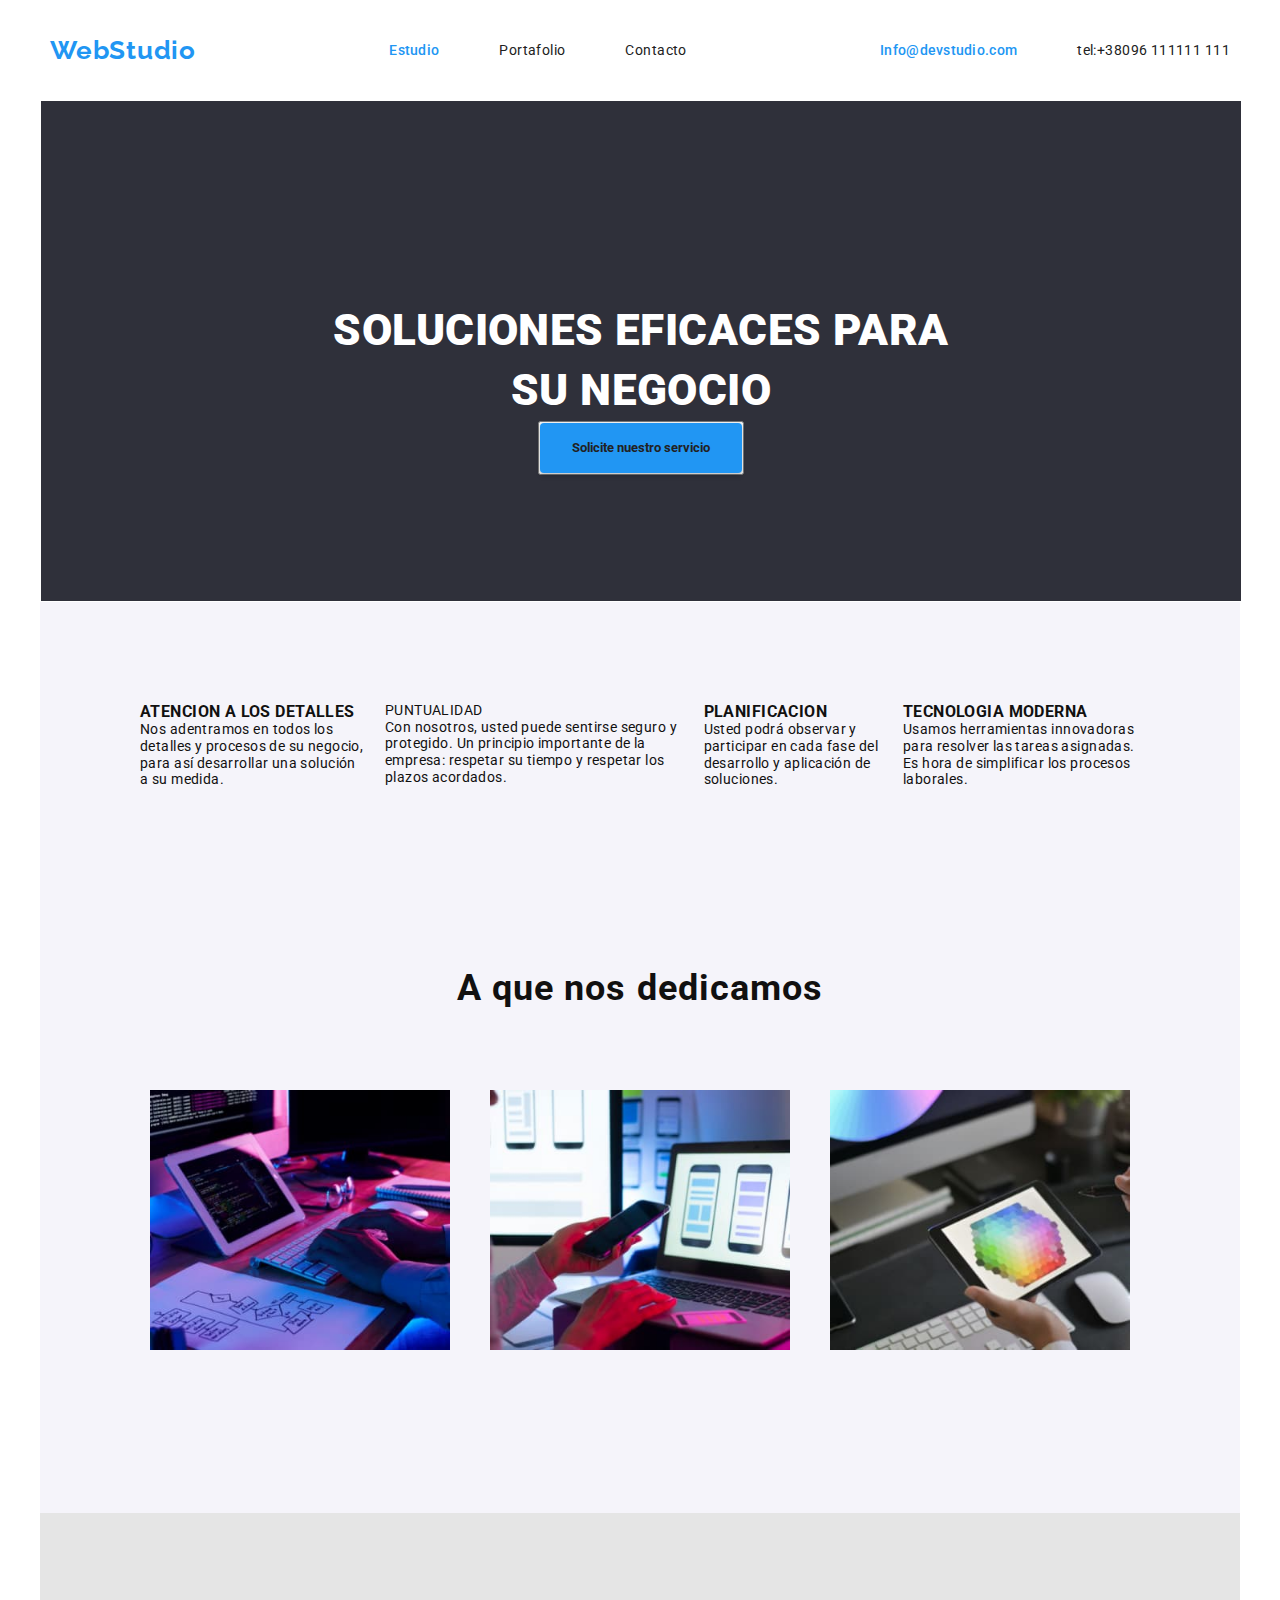
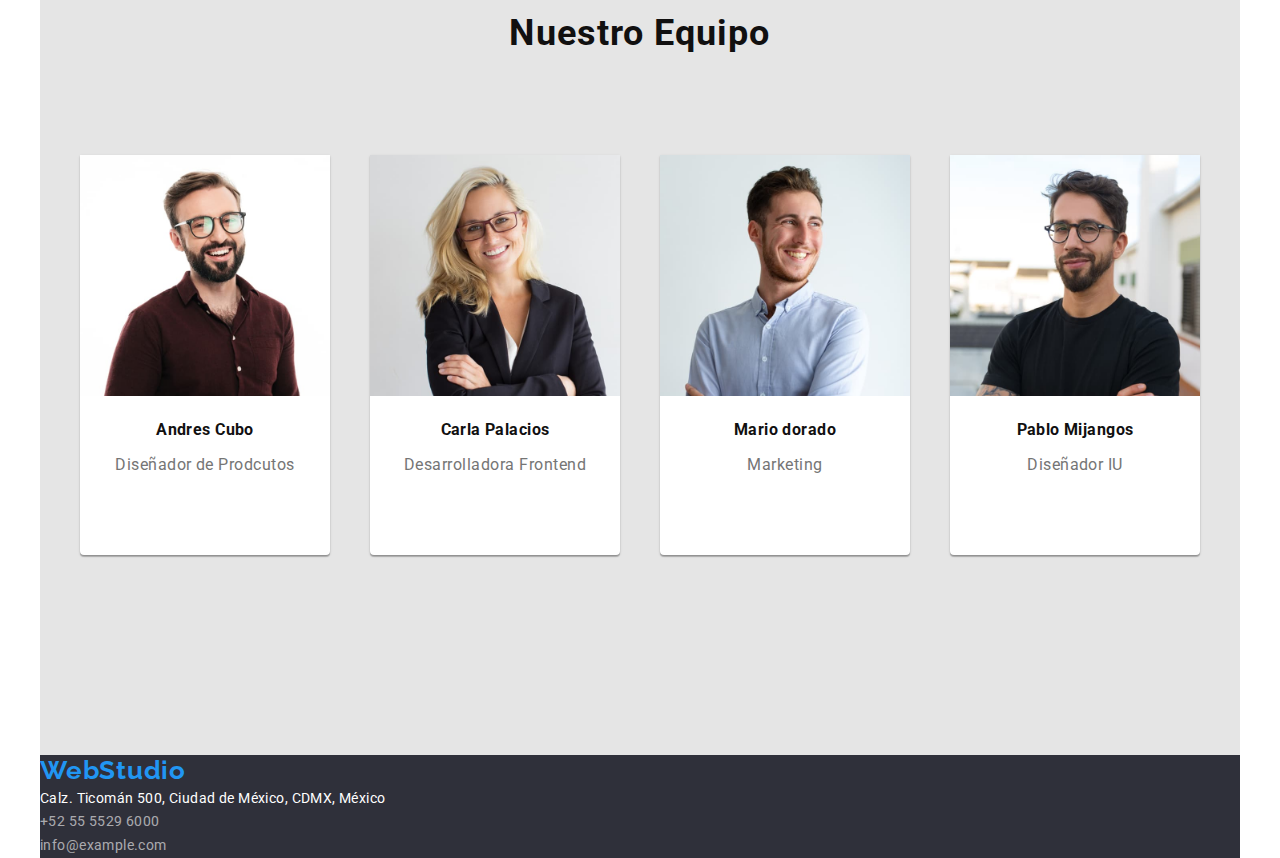
<file: index.html>
<!DOCTYPE html>
<html lang="en">
  <head>
    <meta charset="UTF-8" />
    <meta http-equiv="X-UA-Compatible" content="IE=edge" />
    <meta name="viewport" content="width=device-width, initial-scale=1.0" />
    <title>Principal</title>
    <link rel="stylesheet" href="./css/styles.css" />
    <link rel="stylesheet" href="./portafolio.html" />
    <link rel="preconnect" href="https://fonts.googleapis.com" />
    <link rel="preconnect" href="https://fonts.gstatic.com" crossorigin />
    <link rel="preconnect" href="https://fonts.googleapis.com" />
    <link rel="preconnect" href="https://fonts.gstatic.com" crossorigin />
    <link
      href="https://fonts.googleapis.com/css2?family=Raleway:wght@700&family=Roboto:wght@400;500;700;900&display=swap"
      rel="stylesheet"
    />
  </head>
  <body class="body contenedores">
    <header class="header">
      <nav class="nav">
        <h1><a href="./index.html" class="logo">WebStudio</a></h1>
        <ul class="nav-menu">
          <li>
            <a href="./index.html" class="underlined nav-blue">Estudio</a>
          </li>
          <li><a href="./portafolio.html" class="underlined">Portafolio</a></li>
          <li><a href="./portafolio.html" class="underlined">Contacto</a></li>
        </ul>
        <ul class="nav-contacts">
          <li>
            <a href="#" class="underlined nav-blue">Info@devstudio.com</a>
          </li>
          <li><a href="#" class="underlined">tel:+38096 111111 111</a></li>
        </ul>
      </nav>
    </header>

    <main class="main">
      <section class="section contenedores">
        <h1 class="banner"><p>SOLUCIONES EFICACES PARA</p></h1>
        <h1 class="banner">SU NEGOCIO</h1>
        <button>
          <a href="#" class="button underlined">Solicite nuestro servicio</a>
        </button>
      </section>

      <section class="contenedores">
        <ul class="section-paragraph">
          <li>
            <article>
              <h3 class=".tittle-paragraph">ATENCION A LOS DETALLES</h3>
              <p>
                Nos adentramos en todos los detalles y procesos de su negocio,
                para así desarrollar una solución a su medida.
              </p>
            </article>
          </li>
          <li>
            PUNTUALIDAD
            <p>
              Con nosotros, usted puede sentirse seguro y protegido. Un
              principio importante de la empresa: respetar su tiempo y respetar
              los plazos acordados.
            </p>
          </li>
          <li>
            <h3>PLANIFICACION</h3>
            <p>
              Usted podrá observar y participar en cada fase del desarrollo y
              aplicación de soluciones.
            </p>
          </li>
          <li>
            <h3>TECNOLOGIA MODERNA</h3>
            <p>
              Usamos herramientas innovadoras para resolver las tareas
              asignadas. Es hora de simplificar los procesos laborales.
            </p>
          </li>
        </ul>
      </section>

      <section class="pictures contenedores">
        <div>
          <h2 class="tittle">A que nos dedicamos</h2>
          <ul class="pictures">
            <li><img src="./images/image1.jpg" alt="imagen1" width="300" /></li>
            <li><img src="./images/Image2.jpg" alt="imagen2" width="300" /></li>
            <li><img src="./images/Image3.jpg" alt="imagen3" width="300" /></li>
          </ul>
        </div>
      </section>
    </main>
    <section class="team contenedores">
      <div class="contenedores">
        <h2 class="tittle">Nuestro Equipo</h2>
        <ul class="team">
          <li>
            <article class="box-style">
              <img src="./images/Image4.jpg" alt="Image4" width="250" />
              <h3 class="space">Andres Cubo</h3>
              <p class="style-letter">Diseñador de Prodcutos</p>
            </article>
          </li>
          <li>
            <article class="box-style">
              <img src="./images/Image5.jpg" alt="Image5" width="250" />
              <h3 class="space">Carla Palacios</h3>
              <p class="style-letter">Desarrolladora Frontend</p>
            </article>
          </li>

          <li>
            <article class="box-style">
              <img src="./images/Image6.jpg" alt="Image6" width="250" />
              <h3 class="space">Mario dorado</h3>
              <p class="style-letter">Marketing</p>
            </article>
          </li>
          <li>
            <article class="box-style">
              <img src="./images/Image7.jpg" alt="Image7" width="250" />
              <h3 class="space">Pablo Mijangos</h3>
              <p class="style-letter">Diseñador IU</p>
            </article>
          </li>
        </ul>
      </div>
    </section>
    <footer class="footer">
      <ul class="footer2">
        <span class="logo">WebStudio</span>
        <li>
          <a href="address" class="color-address"
            >Calz. Ticomán 500, Ciudad de México, CDMX, México</a
          >
        </li>
        <li><a href="phone" class="color-footer">+52 55 5529 6000</a></li>
        <li><a href="mail" class="color-footer">info@example.com</a></li>
      </ul>
    </footer>
  </body>
</html>
</file>
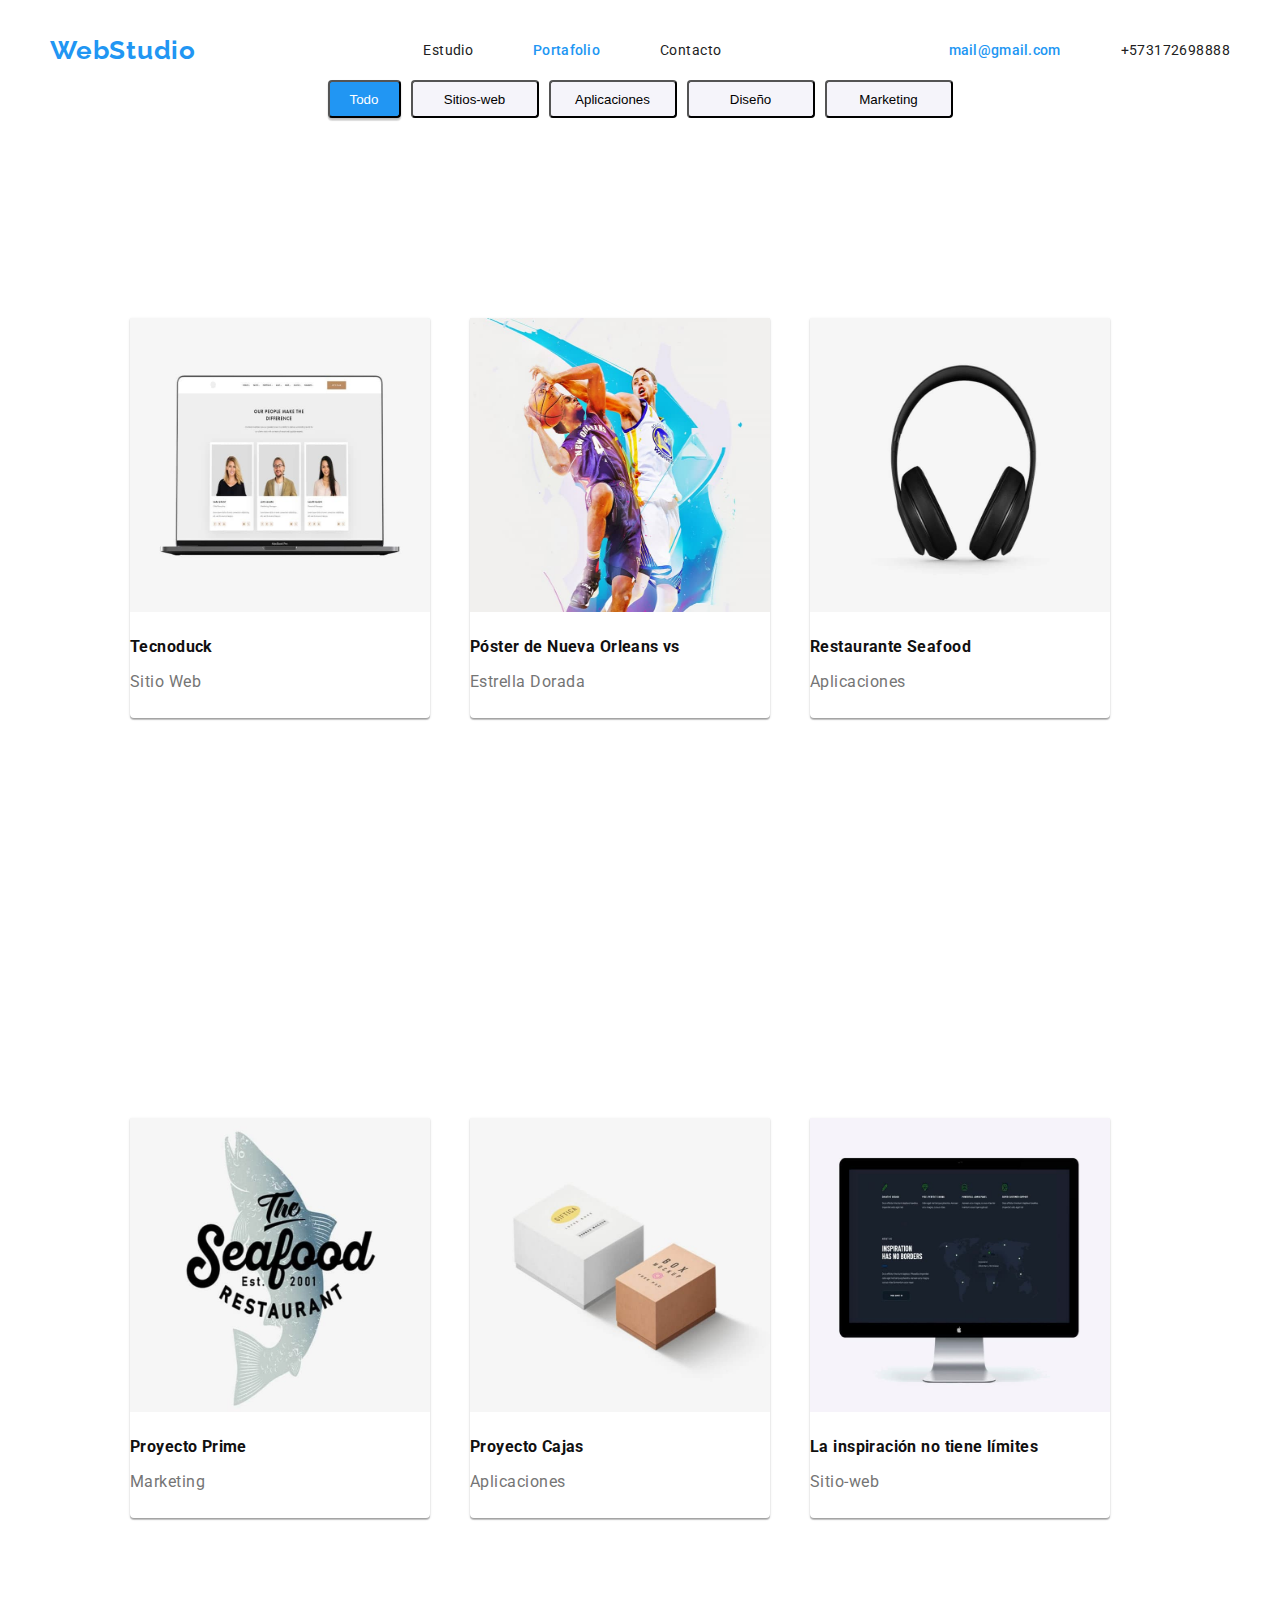
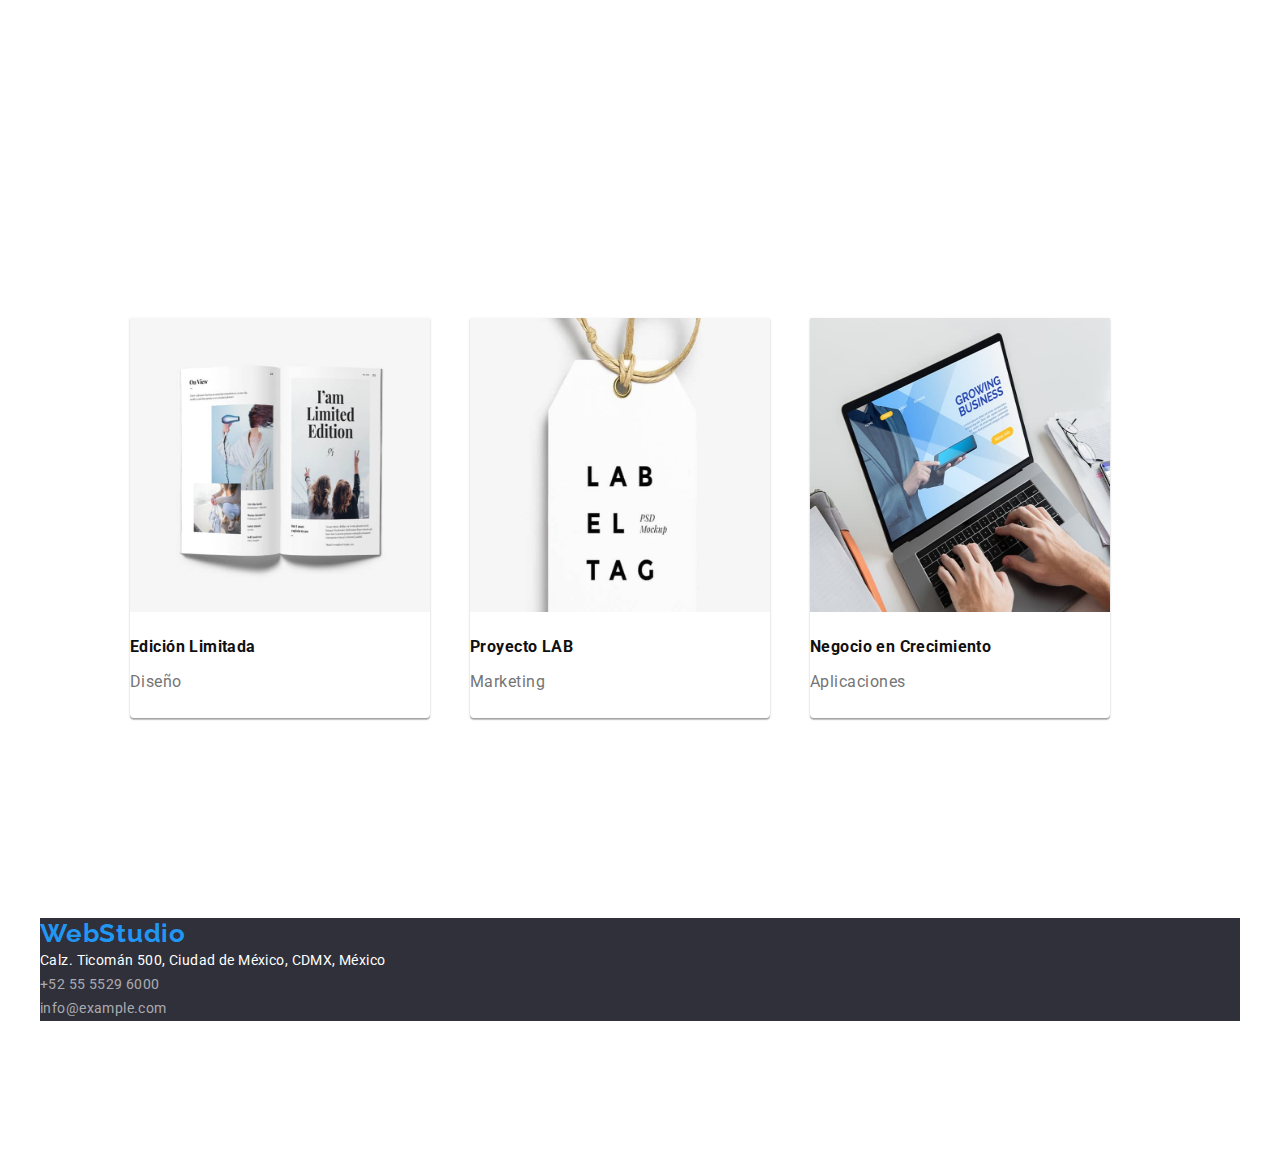
<file: portafolio.html>
<!DOCTYPE html>
<html lang="en">
  <head>
    <meta charset="UTF-8" />
    <meta http-equiv="X-UA-Compatible" content="IE=edge" />
    <meta name="viewport" content="width=device-width, initial-scale=1.0" />
    <title>Portafolio</title>
    <link rel="stylesheet" href="./css/styles.portolio.css" />
    <link rel="stylesheet" href="./index.html" />
    <link rel="preconnect" href="https://fonts.googleapis.com" />
    <link rel="preconnect" href="https://fonts.gstatic.com" crossorigin />
    <link rel="preconnect" href="https://fonts.googleapis.com" />
    <link rel="preconnect" href="https://fonts.gstatic.com" crossorigin />
    <link
      href="https://fonts.googleapis.com/css2?family=Raleway:wght@700&family=Roboto:wght@400;500;700;900&display=swap"
      rel="stylesheet"
    />
  </head>
  <body class="body contenedores">
    <header class="header contenedores">
      <nav class="nav">
        <h1><a href="./index.html" class="logo">WebStudio</a></h1>
        <ul class="nav-menu">
          <li>
            <a href="./index.html" class="underlined">Estudio</a>
          </li>
          <li>
            <a href="./portafolio.html" class="underlined nav-blue"
              >Portafolio</a
            >
          </li>
          <li><a href="./portafolio.html" class="underlined">Contacto</a></li>
        </ul>
        <ul class="nav-contacts">
          <li><a href="#" class="underlined nav-blue">mail@gmail.com</a></li>
          <li><a href="#" class="underlined">+573172698888</a></li>
        </ul>
      </nav>
    </header>
    <main>
      <section>
        <nav>
          <ul class="Porfolio-buttons">
            <li>
              <a href="#"
                ><button class="button-porfolio-all color-letter">
                  Todo
                </button></a
              >
            </li>
            <li>
              <a href="#"
                ><button class="buttons-porfolio">Sitios-web</button></a
              >
            </li>
            <li>
              <a href="#"></a
              ><button class="buttons-porfolio">Aplicaciones</button>
            </li>
            <li>
              <a href="#"></a><button class="buttons-porfolio">Diseño</button>
            </li>
            <li>
              <a href="#"></a
              ><button class="buttons-porfolio">Marketing</button>
            </li>
          </ul>
        </nav>
      </section>
      <section class="team">
        <div>
          <ul class="team">
            <li>
              <article class="box-style">
                <img
                  src="./images/Image8.jpg"
                  alt="Image8"
                  width="300"
                  height="294px"
                />
                <h3 class="space">Tecnoduck</h3>
                <p class="style-letter">Sitio Web</p>
              </article>
            </li>
            <li>
              <article class="box-style">
                <img
                  src="./images/Image9.jpg"
                  alt="Image9"
                  width="300"
                  height="294px"
                />
                <h3 class="space">Póster de Nueva Orleans vs</h3>
                <p class="style-letter">Estrella Dorada</p>
              </article>
            </li>

            <li>
              <article class="box-style">
                <img
                  src="./images/Image10.jpg"
                  alt="Image10"
                  width="300"
                  height="294px"
                />
                <h3 class="space">Restaurante Seafood</h3>
                <p class="style-letter">Aplicaciones</p>
              </article>
            </li>
            <li></li>
          </ul>
        </div>
      </section>

      <section class="team">
        <div>
          <ul class="team">
            <li>
              <article class="box-style">
                <img
                  src="./images/Image11.jpg"
                  alt="Image11"
                  width="300"
                  height="294px"
                />
                <h3 class="space">Proyecto Prime</h3>
                <p class="style-letter">Marketing</p>
              </article>
            </li>
            <li>
              <article class="box-style">
                <img
                  src="./images/Image12.jpg"
                  alt="Image12"
                  width="300"
                  height="294px"
                />
                <h3 class="space">Proyecto Cajas</h3>
                <p class="style-letter">Aplicaciones</p>
              </article>
            </li>

            <li>
              <article class="box-style">
                <img
                  src="./images/Image13.jpg"
                  alt="Image13"
                  width="300"
                  height="294px"
                />
                <h3 class="space">La inspiración no tiene límites</h3>
                <p class="style-letter">Sitio-web</p>
              </article>
            </li>
            <li></li>
          </ul>
        </div>
      </section>
      <section class="team">
        <div>
          <ul class="team">
            <li>
              <article class="box-style">
                <img
                  src="./images/Image14.jpg"
                  alt="Image14"
                  width="300"
                  height="294px"
                />
                <h3 class="space">Edición Limitada</h3>
                <p class="style-letter">Diseño</p>
              </article>
            </li>
            <li>
              <article class="box-style">
                <img
                  src="./images/Image15.jpg"
                  alt="Image15"
                  width="300"
                  height="294px"
                />
                <h3 class="space">Proyecto LAB</h3>
                <p class="style-letter">Marketing</p>
              </article>
            </li>

            <li>
              <article class="box-style">
                <img
                  src="./images/Image16.jpg"
                  alt="Image16"
                  width="300"
                  height="294px"
                />
                <h3 class="space">Negocio en Crecimiento</h3>
                <p class="style-letter">Aplicaciones</p>
              </article>
            </li>
            <li></li>
          </ul>
        </div>
      </section>
    </main>

    <footer class="footer">
      <ul class="footer2">
        <span class="logo">WebStudio</span>
        <li>
          <a href="address" class="color-address"
            >Calz. Ticomán 500, Ciudad de México, CDMX, México</a
          >
        </li>
        <li><a href="phone" class="color-footer">+52 55 5529 6000</a></li>
        <li><a href="mail" class="color-footer">info@example.com</a></li>
      </ul>
    </footer>
  </body>
</html>
</file>
<file: css/styles.css>
* {
  margin: 0;
  padding: 0;
  box-sizing: border-box;
}
.body {
  /*width: 1600px;
  height: 2410px;*/
  width: 100%;

  font-family: "roboto", "Arial", sans-serif;
  background-color: #ffffff;
  background-color: #ffffff;
  color: #111010;
  font-size: 14px;
  letter-spacing: 0.03em;
  line-height: 1.19;
}

a {
  color: #212121;
}
a:hover {
  color: #2196f3;
}
.contenedores {
  width: 1200px;
  margin: 0 auto;
}
.header {
  background-color: #ffffff;
  /*width: 1600px;*/
  width: 100%;
  margin: 0 auto;
  padding: 10px;
}
.logo {
  font-family: "Raleway";
  font-style: normal;
  font-weight: 700;
  font-size: 26px;
  line-height: 1.19;
  text-align: start;
  letter-spacing: 0.03em;
  color: #2196f3;
  text-decoration: none;
}
.underlined {
  text-decoration: none;
}
.nav {
  background-color: #ffffff;
  margin: 0 auto;
  display: flex;
  align-items: center;
  justify-content: space-between;
  height: 80px;
}
.nav-menu {
  display: flex;
  text-decoration: none;
  gap: 60px;
  list-style: none;
}
.nav-blue {
  font-style: normal;
  font-weight: 500;
  font-size: 14px;
  line-height: 16px;
  letter-spacing: 0.02em;
  color: #2196f3;
}

.nav-contacts {
  display: flex;
  text-decoration: none;
  gap: 60px;
  list-style: none;
}
.main {
}
.section {
  background-color: #2f303a;
  text-align: center;
  margin: 1px;
  padding: 200px;
  height: 500px;
  list-style: none;
}
.banner {
  font-style: normal;
  font-weight: 900;
  font-size: 44px;
  line-height: 1.36;
  color: #ffffff;
}
.button {
  display: flex;
  flex-direction: row;
  justify-content: center;
  align-items: center;
  padding: 10px 32px;
  gap: 10px;

  background: #2196f3;
  box-shadow: 0px 4px 4px rgba(0, 0, 0, 0.15);
  border-radius: 4px;

  font-family: "Roboto";
  font-style: normal;
  font-weight: 700;
  font-size: 1.875;
  line-height: 30px;
}
.section-paragraph {
  background-color: #f5f4fa;
  padding: 100px;
  display: flex;
  flex-direction: row;
  gap: 20px;
  list-style: none;
}
.tittle-paragraph {
  align-content: flex-start;
  font-style: normal;
  font-weight: 700;
  font-size: 14px;
  line-height: 1.14;
  letter-spacing: 0.03em;
}

.pictures {
  background-color: #f5f4fa;
  text-align: center;
  padding: 80px;
  display: flex;
  flex-direction: row;
  align-content: center;
  justify-content: center;
  gap: 40px;
  list-style: none;
}
.team {
  background-color: #e5e5e5;
  padding: 100px;
  text-align: center;
  display: flex;
  flex-direction: row;
  align-content: center;
  justify-content: center;
  gap: 40px;
  list-style: none;
}
.box-style {
  background: #ffffff;
  height: 400px;

  box-shadow: 0px 1px 3px rgba(0, 0, 0, 0.12), 0px 1px 1px rgba(0, 0, 0, 0.14),
    0px 2px 1px rgba(0, 0, 0, 0.2);
  border-radius: 0px 0px 4px 4px;
  vertical-align: baseline;
}
.space {
  padding-top: 2%;
  line-height: 50px;
}

.tittle {
  font-style: normal;
  font-weight: 700;
  font-size: 36px;
  line-height: 1.16;
  text-align: center;
  letter-spacing: 0.03em;
}

.style-letter {
  font-style: normal;
  font-weight: 400;
  font-size: 16px;
  line-height: 1.187;
  text-align: center;
  letter-spacing: 0.03em;
  color: #757575;
}
.footer {
  width: 100%;
  height: 100px;
}
.footer2 {
  background-color: #2f303a;
  border: 500px;
  list-style: none;
}
.color-footer {
  font-style: normal;
  font-weight: 400;
  font-size: 14px;
  line-height: 1.71;
  /* or 171% */

  letter-spacing: 0.03em;
  text-decoration: none;
  color: rgba(255, 255, 255, 0.6);
}
.color-address {
  font-style: normal;
  font-weight: 400;
  font-size: 14px;
  line-height: 24px;
  /* or 171% */
  text-decoration: none;
  letter-spacing: 0.03em;

  color: #ffffff;
}
</file>
<file: css/styles.portolio.css>
* {
  margin: 0;
  padding: 0;
  box-sizing: border-box;
}
.body {
  width: 1600px;
  height: 1880px;
  /*width: 100%;
  height: 252px;*/
  font-family: "roboto", "Arial", sans-serif;
  background-color: #ffffff;
  background-color: #ffffff;
  color: #111010;
  font-size: 14px;
  letter-spacing: 0.03em;
  line-height: 1.19;
}
.contenedores {
  width: 1200px;
  margin: 0 auto;
}
.header {
  background-color: #ffffff;
  width: 100%;

  height: 80px;
  margin: 0 auto;
  padding: 10px;
}
a {
  color: #212121;
}
a:hover {
  color: #2196f3;
}

.logo {
  font-family: "Raleway";
  font-style: normal;
  font-weight: 700;
  font-size: 26px;
  line-height: 1.19;
  text-align: start;
  letter-spacing: 0.03em;
  color: #2196f3;
  text-decoration: none;
}
.underlined {
  text-decoration: none;
}
.nav {
  background-color: #ffffff;
  margin: 0 auto;
  display: flex;
  align-items: center;
  justify-content: space-between;
  height: 80px;
}
.nav-menu {
  display: flex;
  text-decoration: none;
  gap: 60px;
  list-style: none;
}
.nav-blue {
  font-style: normal;
  font-weight: 500;
  font-size: 14px;
  line-height: 16px;
  letter-spacing: 0.02em;
  color: #2196f3;
}

.nav-contacts {
  display: flex;
  text-decoration: none;
  gap: 60px;
  list-style: none;
}
.color-letter {
  color: #ffffff;
}
.Porfolio-buttons {
  display: flex;
  justify-content: center;
  gap: 10px;
  list-style: none;
}
.button-porfolio-all {
  width: 73px;
  height: 38px;
  left: calc(50% - 73px / 2 - 268.5px);
  top: calc(50% - 38px / 2 - 735px);
  background: #2196f3;
  /* shadow-middle */

  box-shadow: 0px 3px 1px rgba(0, 0, 0, 0.1), 0px 1px 2px rgba(0, 0, 0, 0.08),
    0px 2px 2px rgba(0, 0, 0, 0.12);
  border-radius: 4px;
}
.buttons-porfolio {
  width: 128px;
  height: 38px;
  left: calc(50% - 128px / 2 - 160px);
  top: calc(50% - 38px / 2 - 735px);

  background: #f5f4fa;
  border-radius: 4px;
}
.box-style {
  background: #ffffff;
  height: 400px;

  box-shadow: 0px 1px 3px rgba(0, 0, 0, 0.12), 0px 1px 1px rgba(0, 0, 0, 0.14),
    0px 2px 1px rgba(0, 0, 0, 0.2);
  border-radius: 0px 0px 4px 4px;
  vertical-align: baseline;
}
.space {
  padding-top: 2%;
  line-height: 50px;
  text-align: start;
}
.style-letter {
  font-style: normal;
  font-weight: 400;
  font-size: 16px;
  line-height: 1.187;
  text-align: left;

  letter-spacing: 0.03em;
  color: #757575;
}
.team {
  background-color: #ffffff;
  padding: 100px;
  text-align: center;
  display: flex;
  flex-direction: row;
  align-content: center;
  justify-content: center;
  gap: 40px;
  list-style: none;
}

.footer {
  width: 100%;
  height: 252px;
}
.footer2 {
  background-color: #2f303a;
  border: 500px;
  list-style: none;
}
.color-footer {
  font-style: normal;
  font-weight: 400;
  font-size: 14px;
  line-height: 1.71;
  /* or 171% */

  letter-spacing: 0.03em;
  text-decoration: none;
  color: rgba(255, 255, 255, 0.6);
}
.color-address {
  font-style: normal;
  font-weight: 400;
  font-size: 14px;
  line-height: 1.714;
  /* or 171% */
  text-decoration: none;
  letter-spacing: 0.03em;

  color: #ffffff;
}
</file>
